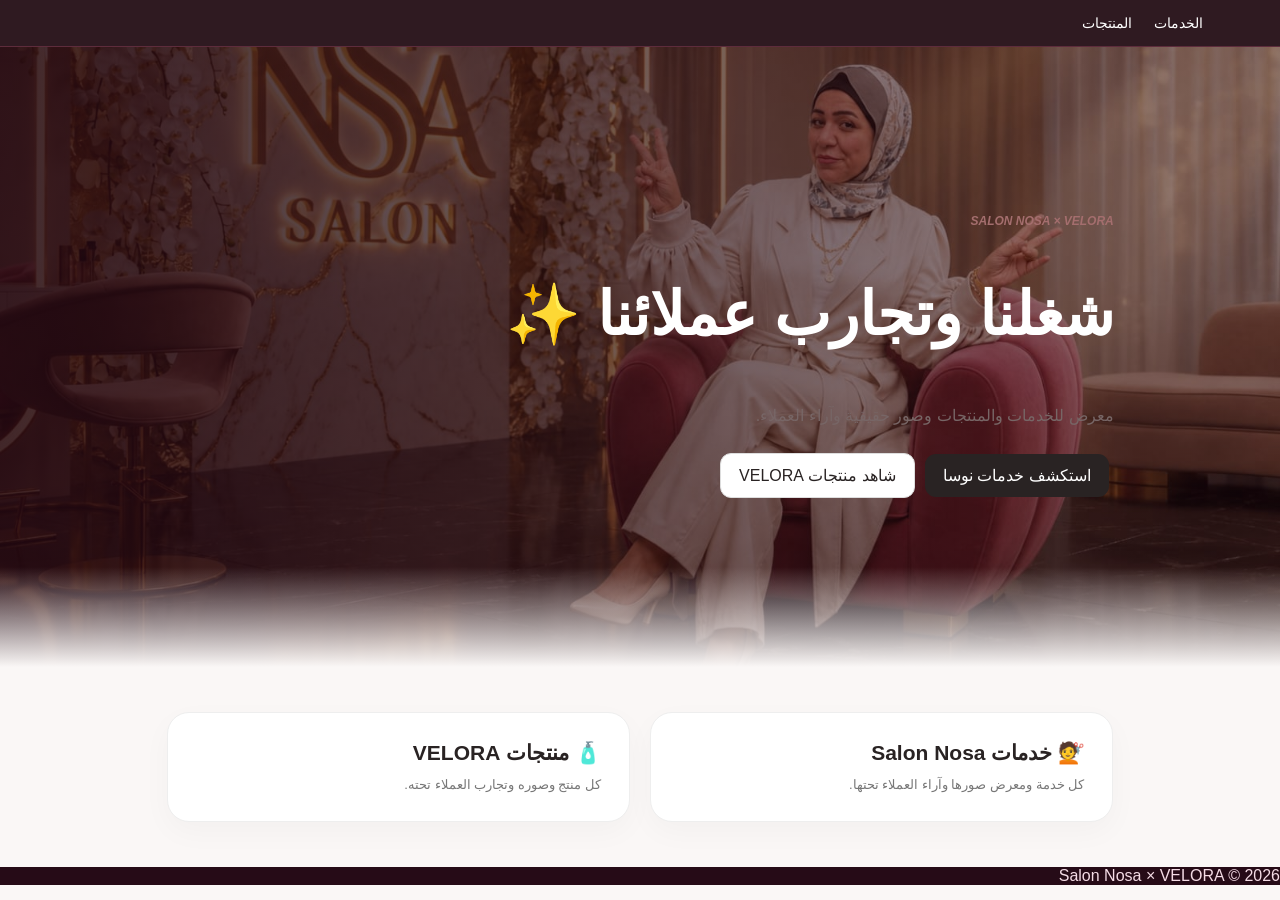
<file: index.html>
<!doctype html><html lang="ar" dir="rtl"><head><meta charset="utf-8"><meta name="viewport" content="width=device-width,initial-scale=1"><title>Salon Nosa × VELORA</title><link rel="stylesheet" href="style.css"></head><body>
<header><nav><a href="services.html">الخدمات</a><a href="products.html">المنتجات</a></nav></header>
<section class="hero"><div class="hero-content"><i>SALON NOSA × VELORA</i><h1>شغلنا وتجارب عملائنا ✨</h1><p>معرض للخدمات والمنتجات وصور حقيقية وآراء العملاء.</p><a class="btn" href="services.html">استكشف خدمات نوسا</a><a class="btn alt" href="products.html">شاهد منتجات VELORA</a></div></section>
<section class="choice"><a href="services.html"><b>💇 خدمات Salon Nosa</b><span>كل خدمة ومعرض صورها وآراء العملاء تحتها.</span></a><a href="products.html"><b>🧴 منتجات VELORA</b><span>كل منتج وصوره وتجارب العملاء تحته.</span></a></section>
<footer>Salon Nosa × VELORA © <span id="year"></span></footer><script src="firebase-config.js"></script><script src="script.js"></script></body></html>
</file>
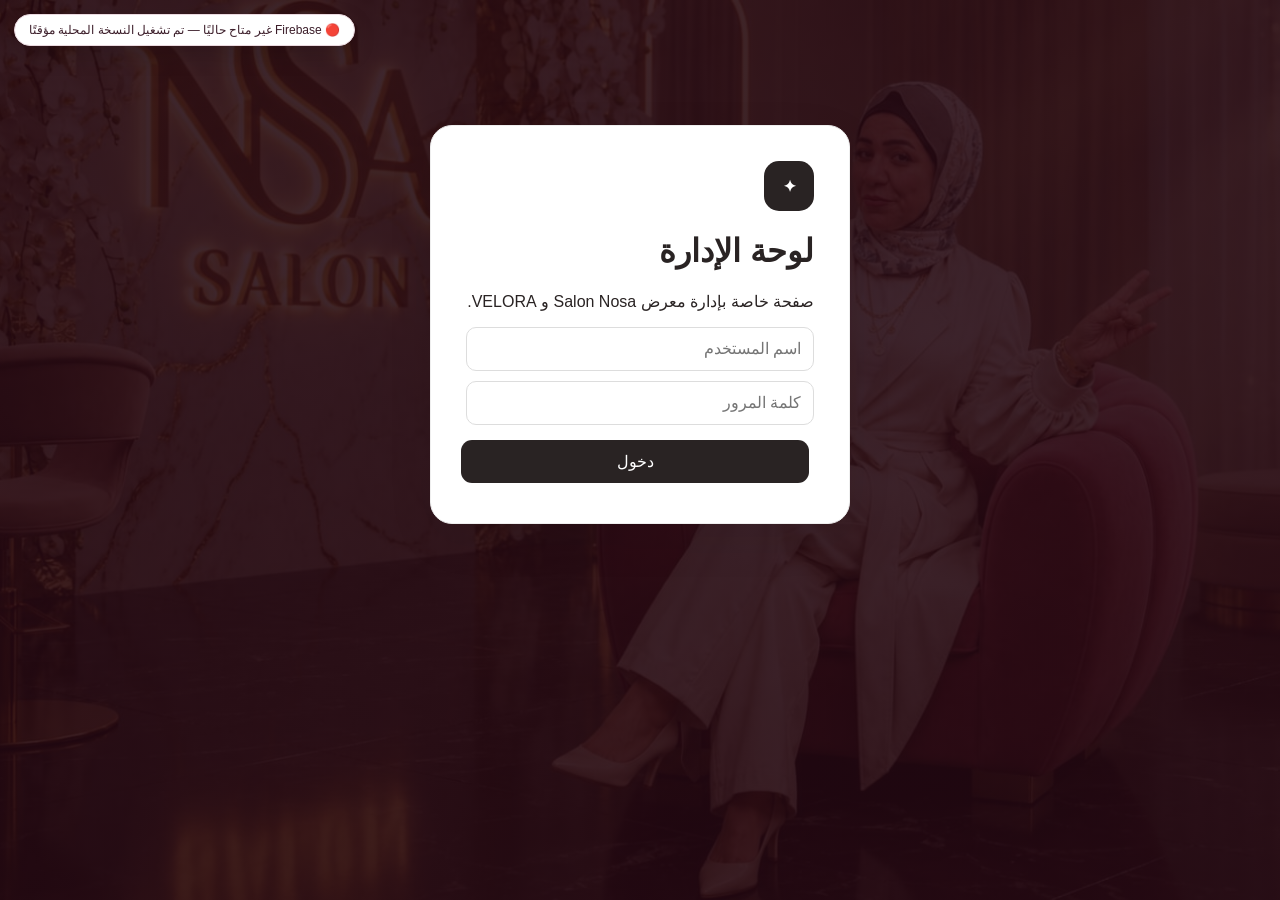
<file: admin.html>
<!doctype html><html lang="ar" dir="rtl"><head><meta charset="utf-8"><meta name="viewport" content="width=device-width,initial-scale=1"><title>لوحة الإدارة</title><link rel="stylesheet" href="style.css"></head><body><main class="admin"><div id="live-status" class="live-status">🟢 التحديث المباشر مفعل</div>
<div id="login" class="login"><b class="logo">✦</b><h1>لوحة الإدارة</h1><p>صفحة خاصة بإدارة معرض Salon Nosa و VELORA.</p><input id="username" placeholder="اسم المستخدم"><input id="password" type="password" placeholder="كلمة المرور"><button class="btn full" onclick="loginAdmin()">دخول</button><em id="loginError"></em></div>
<div id="app" hidden><div class="adminhead"><div><h1>إدارة المعرض</h1><p>أضف الخدمات والمنتجات والصور وScreenshots لآراء العملاء.</p></div><div><a class="btn alt" href="index.html">عرض الموقع</a><button class="btn danger" onclick="logoutAdmin()">خروج</button></div></div>
<section class="panel"><h2>إضافة منتج أو خدمة</h2><div class="grid"><label>النوع<select id="type"><option value="product">منتج VELORA</option><option value="service">خدمة Salon Nosa</option></select></label><label>الاسم<input id="name" placeholder="مثال: Shea Dox"></label><label class="wide">الوصف<textarea id="desc" placeholder="وصف مختصر"></textarea></label><label class="wide">الصورة الرئيسية<input id="cover" type="file" accept="image/*"></label></div><button class="btn" onclick="addItem()">إضافة</button></section>
<section class="panel"><h2>إضافة صور متعددة</h2><label class="wide">اختر المنتج أو الخدمة<select id="target"></select></label><div class="grid"><label>نوع الصور<select id="mediaKind"><option value="work">📸 صور الشغل / المنتج</option><option value="review">💬 آراء العملاء</option></select></label><label>اختر الصور<input id="mediaFiles" type="file" accept="image/*" multiple></label></div><div id="selectedInfo" class="selected">لم يتم اختيار صور بعد.</div><button id="addMediaBtn" class="btn" onclick="addMedia()">إضافة الصور المحددة</button><p class="note">اختار صور كثيرة مرة واحدة. يتم ضغطها تلقائيًا قبل الحفظ.</p></section>
<section class="panel before-after-admin">
<h2>✨ صور قبل وبعد الخدمة</h2>
<p class="note">خاص بالخدمات فقط. اختار خدمة ثم ارفع صور "قبل" وصور "بعد" دفعة واحدة. تقدر تضيف أكثر من مجموعة على نفس الخدمة.</p>
<label class="wide">اختر الخدمة
<select id="baTarget"></select>
</label>
<div class="grid">
<label>صور قبل الخدمة
<input id="beforeFiles" type="file" accept="image/*" multiple>
</label>
<label>صور بعد الخدمة
<input id="afterFiles" type="file" accept="image/*" multiple>
</label>
</div>
<div id="baInfo" class="selected">لم يتم اختيار صور قبل/بعد بعد.</div>
<button id="addBaBtn" class="btn" onclick="addBeforeAfter()">إضافة صور قبل وبعد</button>
<div id="baCurrent"></div>
</section>
<section class="panel"><h2>المحتوى الحالي</h2><div id="list"></div></section></div></main><script src="firebase-config.js"></script><script src="script.js"></script></body></html>
</file>
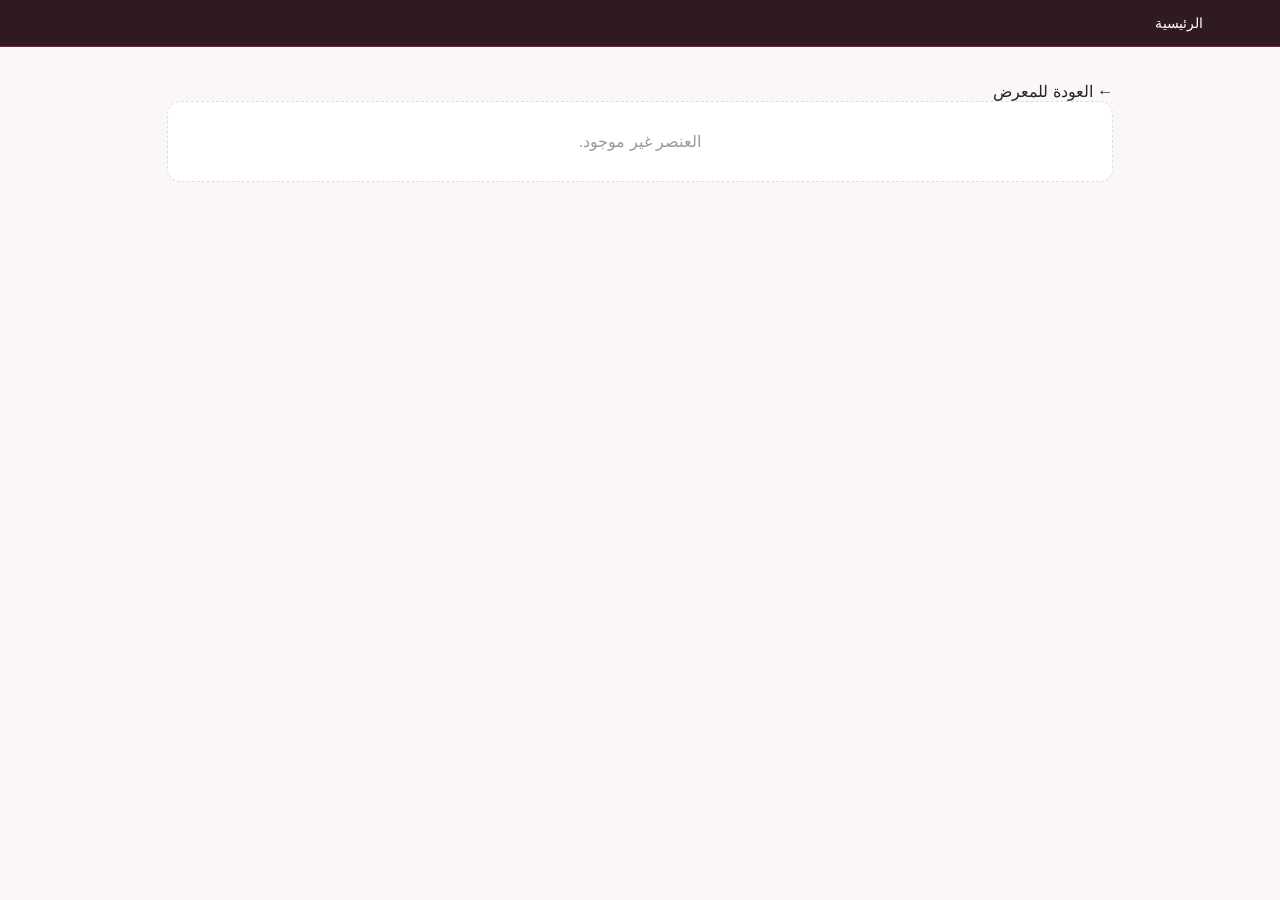
<file: details.html>
<!doctype html><html lang="ar" dir="rtl"><head><meta charset="utf-8"><meta name="viewport" content="width=device-width,initial-scale=1"><title>التفاصيل</title><link rel="stylesheet" href="style.css"></head><body><header><nav><a href="index.html">الرئيسية</a></nav></header><main class="detail"><a href="index.html">← العودة للمعرض</a><div id="detail"></div></main><script src="firebase-config.js"></script><script src="script.js"></script></body></html>
</file>
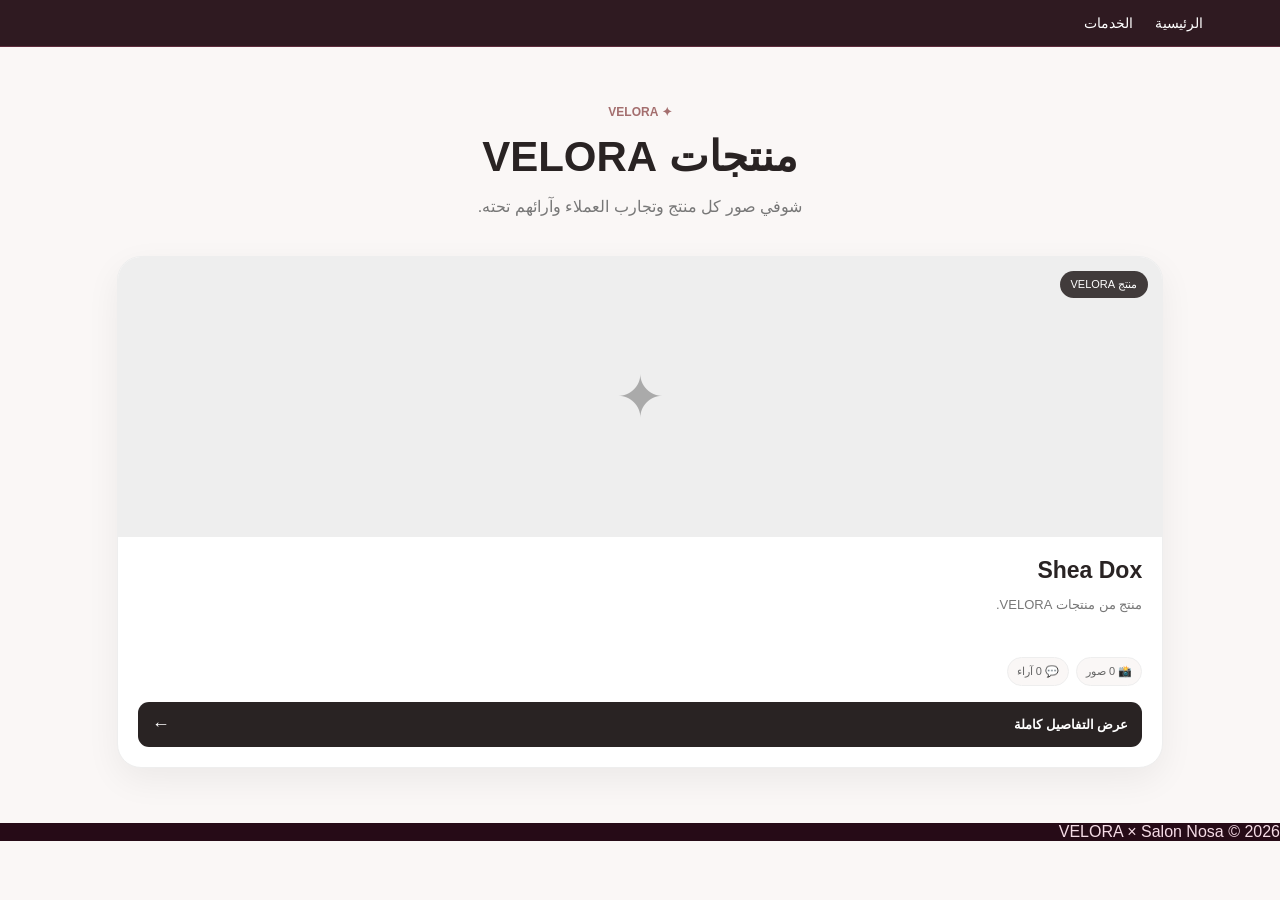
<file: products.html>
<!doctype html><html lang="ar" dir="rtl"><head><meta charset="utf-8"><meta name="viewport" content="width=device-width,initial-scale=1"><title>منتجات VELORA</title><link rel="stylesheet" href="style.css"></head><body>
<header><nav><a href="index.html">الرئيسية</a><a href="services.html">الخدمات</a></nav></header>
<main class="catalog"><div class="catalog-title"><span>✦ VELORA</span><h1>منتجات VELORA</h1><p>شوفي صور كل منتج وتجارب العملاء وآرائهم تحته.</p></div><div id="productsCatalog"></div></main><footer>VELORA × Salon Nosa © <span id="year"></span></footer><script src="firebase-config.js"></script><script src="script.js"></script></body></html>
</file>
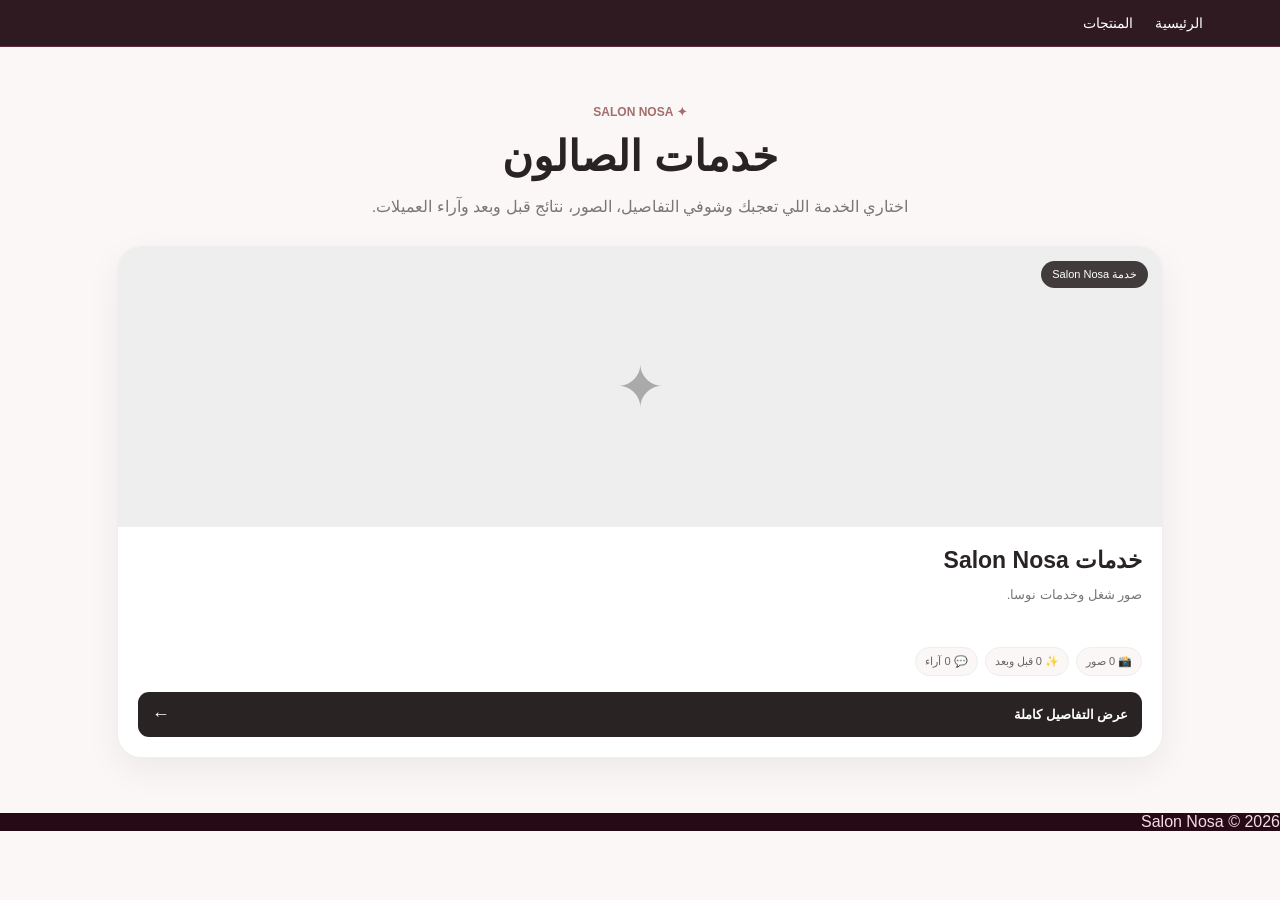
<file: services.html>
<!doctype html>
<html lang="ar" dir="rtl">
<head>
<meta charset="utf-8">
<meta name="viewport" content="width=device-width,initial-scale=1">
<title>خدمات Salon Nosa</title>
<link rel="stylesheet" href="style.css">
</head>
<body>
<header>
  <nav>
    <a href="index.html">الرئيسية</a>
    <a href="products.html">المنتجات</a>
  </nav>
</header>

<main class="catalog services-page">
  <div class="catalog-title">
    <span>✦ SALON NOSA</span>
    <h1>خدمات الصالون</h1>
    <p>اختاري الخدمة اللي تعجبك وشوفي التفاصيل، الصور، نتائج قبل وبعد وآراء العميلات.</p>
  </div>
  <div id="servicesCatalog" class="service-cards"></div>
</main>

<footer>Salon Nosa © <span id="year"></span></footer>
<script src="firebase-config.js"></script><script src="script.js"></script>
</body>
</html>
</file>
<file: style.css>
*{box-sizing:border-box}body{margin:0;font-family:Tahoma,Arial,sans-serif;background:#faf7f6;color:#292323}a{text-decoration:none;color:inherit}header{position:sticky;top:0;z-index:10;background:#fffc;padding:15px 6%;display:flex;justify-content:space-between;align-items:center;border-bottom:1px solid #eee;backdrop-filter:blur(10px)}.brand small{display:block;color:#999;font-size:10px;margin-top:3px}.brand b{font-size:20px}nav{display:flex;gap:22px;font-size:14px}.hero{max-width:1200px;margin:auto;padding:85px 6%;display:grid;grid-template-columns:1.5fr .6fr;gap:35px;align-items:center}.hero i{color:#a46e6e;font-size:12px;font-weight:bold}.hero h1{font-size:clamp(35px,5vw,60px);line-height:1.2}.hero p{color:#766;line-height:2}.btn{display:inline-block;background:#292323;color:#fff;border:0;border-radius:11px;padding:12px 18px;margin:5px;cursor:pointer;font-weight:bold;font:inherit}.btn.alt{background:#fff;color:#292323;border:1px solid #ddd}.btn.danger{background:#fff0f0;color:#a22;border:1px solid #ecc}.full{width:100%}.hero aside{background:#292323;color:#fff;border-radius:28px;padding:40px;font-size:22px;letter-spacing:4px}.hero aside strong,.hero aside span{display:block;letter-spacing:0;margin-top:18px}.hero aside strong{font-size:25px}.hero aside span{font-size:12px;color:#bbb;line-height:1.8}section[id]{max-width:1200px;margin:auto;padding:55px 6%}.head{display:flex;justify-content:space-between;align-items:end;margin-bottom:22px}.head h2{font-size:30px}.cards{display:grid;grid-template-columns:repeat(auto-fill,minmax(230px,1fr));gap:18px}.card{background:#fff;border:1px solid #eee;border-radius:20px;overflow:hidden;box-shadow:0 10px 30px #00000008}.cover{height:230px;background:#eee;display:grid;place-items:center;font-size:50px;color:#aaa}.cover img{width:100%;height:100%;object-fit:cover}.cardbody{padding:18px}.cardbody p{color:#777;font-size:13px;line-height:1.8}.cardbody a{display:block;background:#292323;color:#fff;text-align:center;padding:10px;border-radius:9px}.detail{max-width:1100px;margin:auto;padding:35px 6%}.detailhero{display:grid;grid-template-columns:1fr 1fr;gap:25px;background:#fff;padding:20px;border-radius:22px;margin-top:20px}.detailhero img{width:100%;height:420px;object-fit:cover;border-radius:15px}.gallery{display:grid;grid-template-columns:repeat(auto-fill,minmax(180px,1fr));gap:14px}.gallery img{width:100%;height:220px;object-fit:cover;border-radius:13px;cursor:pointer}.empty{padding:30px;background:#fff;border:1px dashed #ddd;text-align:center;color:#999;border-radius:14px}.admin{max-width:1050px;margin:auto;padding:45px 6%}.login{max-width:420px;margin:10vh auto;background:#fff;padding:35px;border-radius:22px;border:1px solid #eee;box-shadow:0 15px 50px #0001}.logo{display:grid;place-items:center;width:50px;height:50px;background:#292323;color:#fff;border-radius:15px}.login input,.admin input,.admin select,.admin textarea{display:block;width:100%;padding:12px;margin:10px 0;border:1px solid #ddd;border-radius:10px;font:inherit;background:#fff}.login em{color:#b33;font-size:12px}.adminhead{display:flex;justify-content:space-between;align-items:flex-start;gap:20px}.panel{background:#fff;border:1px solid #eee;border-radius:20px;padding:25px;margin:20px 0;box-shadow:0 8px 30px #00000006}.panel h2{margin-top:0}.grid{display:grid;grid-template-columns:1fr 1fr;gap:14px}.grid label{font-size:13px;font-weight:bold}.wide{display:block;margin:10px 0}.note,.selected{font-size:12px;color:#888;line-height:1.8}.selected{background:#faf7f6;padding:12px;border-radius:10px;margin:12px 0}.selected b{color:#292323}.row{border-top:1px solid #eee;padding:17px 0;display:flex;justify-content:space-between;gap:15px;align-items:flex-start}.thumbs{display:flex;gap:7px;flex-wrap:wrap;margin-top:10px}.thumbs img{width:72px;height:72px;object-fit:cover;border-radius:8px}@media(max-width:750px){.hero,.detailhero,.grid{grid-template-columns:1fr}.hero h1{font-size:38px}nav{gap:9px;font-size:11px}.adminhead{display:block}.detailhero img{height:300px}}
/* Salon Nosa × VELORA branding */
header{background:rgba(35,12,20,.94);color:#fff;border-bottom-color:#5e2c3c}
header a{color:#fff}
.brand-logos{display:flex;align-items:center;gap:10px}
.logo-link{display:flex;align-items:center;background:#fff;border-radius:12px;padding:4px;height:52px;overflow:hidden}
.logo-link img{height:44px;width:88px;object-fit:contain}
.nosa-logo img{object-fit:cover}
.logo-sep{font-size:20px;color:#eaa0bd;font-weight:bold}
.hero{max-width:none;position:relative;min-height:620px;padding:85px 7%;color:#fff;background-image:linear-gradient(90deg,rgba(35,8,18,.86),rgba(35,8,18,.42)),url("assets/nosa-hero.jpg");background-size:cover;background-position:center}
.hero:after{content:"";position:absolute;inset:auto 0 0;height:100px;background:linear-gradient(transparent,#faf7f6);pointer-events:none}
.hero>div,.hero aside{position:relative;z-index:1}
.hero-content{max-width:1200px;margin:auto}
.hero-logos{display:flex;align-items:center;gap:15px;margin-bottom:20px}
.hero-logos img{width:145px;height:75px;object-fit:contain;background:#fff;border-radius:12px;padding:5px}
.hero-logos span{font-size:30px;color:#f1abc5}
.hero aside{background:rgba(38,10,22,.78);border:1px solid rgba(255,255,255,.18);backdrop-filter:blur(8px)}
.admin{min-height:100vh;background:linear-gradient(rgba(35,8,18,.90),rgba(35,8,18,.90)),url("assets/nosa-hero.jpg") center/cover fixed;color:#fff}
.admin .panel,.admin .login{color:#292323}
.admin-brand{display:flex;align-items:center;justify-content:center;gap:15px;margin:0 auto 25px}
.admin-brand img{width:135px;height:70px;object-fit:contain;background:#fff;border-radius:14px;padding:5px}
.admin-brand span{font-size:28px;color:#f2a7c1}
.admin .adminhead h1,.admin .adminhead p{color:#fff}
.admin .panel{box-shadow:0 15px 50px #0005}
footer{background:#260b17;color:#f5dce6;border-top:0}
@media(max-width:750px){
 .brand-logos .logo-link{height:42px}.brand-logos .logo-link img{height:34px;width:65px}
 .hero{min-height:700px;padding-top:55px;background-position:65% center}
 .hero-logos img{width:105px;height:60px}
 .admin-brand img{width:105px;height:58px}
}

.choice{max-width:1100px;margin:0 auto;padding:45px 6%;display:grid;grid-template-columns:1fr 1fr;gap:20px}
.choice a{background:#fff;border:1px solid #eee;border-radius:22px;padding:28px;box-shadow:0 10px 30px #00000008}
.choice b{display:block;font-size:21px;margin-bottom:10px}.choice span{font-size:13px;color:#777}
.catalog{max-width:1200px;margin:auto;padding:55px 6%}
.catalog-title{text-align:center;margin-bottom:40px}.catalog-title>span{color:#a46e6e;font-weight:bold;font-size:12px}.catalog-title h1{font-size:42px;margin:12px 0}.catalog-title p{color:#777}
.catalog-item{background:#fff;border:1px solid #eee;border-radius:28px;padding:22px;margin:0 0 32px;box-shadow:0 15px 45px #0000000a;overflow:hidden}
.item-main{display:grid;grid-template-columns:330px 1fr;gap:25px;align-items:center}
.item-cover{height:310px;border-radius:20px;overflow:hidden;background:#f3eeee}.item-cover img{width:100%;height:100%;object-fit:cover}.placeholder{height:100%;display:grid;place-items:center;font-size:50px;color:#aaa}
.item-info small{color:#a46e6e;font-weight:bold}.item-info h2{font-size:32px;margin:10px 0}.item-info p{color:#777;line-height:2}
.item-section{border-top:1px solid #eee;margin-top:24px;padding-top:22px}.section-title{display:flex;justify-content:space-between;align-items:center;margin-bottom:15px}.section-title h3{margin:0;font-size:20px}.section-title span{color:#999;font-size:12px}
.reviews{background:#fffafc;margin-left:-22px;margin-right:-22px;margin-bottom:-22px;padding:24px 22px 30px}
.reviews .gallery img{height:280px;object-fit:contain;background:#f5f1f2}
.catalog-item .gallery img{transition:.2s}.catalog-item .gallery img:hover{transform:scale(1.02)}
.admin .admin-brand{display:none!important}
@media(max-width:750px){.choice,.item-main{grid-template-columns:1fr}.catalog-title h1{font-size:32px}.item-cover{height:260px}.item-info h2{font-size:26px}}

/* FINAL ADMIN FIX */
html, body {
  width: 100%;
  min-height: 100%;
  margin: 0;
}
body {
  overflow-x: hidden;
}
.admin {
  width: 100%;
  max-width: none !important;
  min-height: 100vh;
  margin: 0 !important;
  padding: 35px 5% 60px !important;
  box-sizing: border-box;
  background:
    linear-gradient(rgba(35,8,18,.88),rgba(35,8,18,.88)),
    url("assets/nosa-hero.jpg") center center / cover no-repeat fixed !important;
}
.admin-brand {
  display: none !important;
}
.admin .adminhead {
  max-width: 1250px;
  margin: 0 auto 25px;
}
.admin .panel {
  max-width: 1250px;
  margin-left: auto;
  margin-right: auto;
}
.login {
  position: relative;
  z-index: 2;
}
@media (max-width: 750px) {
  .admin {
    padding: 22px 4% 45px !important;
  }
}

/* FINAL CLEANUP: logos are not displayed on public pages or admin */
.brand-logos,
.hero-logos,
.admin-brand,
.logo-link,
.logo-sep {
  display: none !important;
}

/* BEFORE / AFTER SERVICE SHOWCASE */
.ba-section{max-width:1100px;margin:55px auto;padding:0 6%}
.section-title{display:flex;align-items:center;gap:15px;margin-bottom:25px}
.section-title>span{font-size:38px}.section-title h2{margin:0;font-size:30px}.section-title p{margin:5px 0;color:#999}
.ba-list{display:grid;grid-template-columns:repeat(auto-fit,minmax(310px,1fr));gap:24px}
.ba-card{background:#fff;border:1px solid #eee;border-radius:24px;padding:14px;box-shadow:0 15px 45px #0000000d}
.ba-head{display:flex;justify-content:space-between;align-items:center;padding:5px 6px 13px}
.ba-head span{font-size:11px;color:#999}
.ba-compare{height:420px;border-radius:17px;overflow:hidden;position:relative;background:#eee;cursor:ew-resize;display:flex}
.ba-half{width:50%;height:100%;overflow:hidden;position:relative}
.ba-half img{width:100%;height:100%;object-fit:cover;display:block}
.ba-half.after img{position:absolute;right:0;top:0;width:200%;max-width:none}
.ba-divider{position:absolute;top:0;bottom:0;left:50%;width:3px;background:#fff;box-shadow:0 0 0 1px #0002;transform:translateX(-50%)}
.ba-divider:after{content:"↔";position:absolute;top:50%;left:50%;transform:translate(-50%,-50%);width:38px;height:38px;border-radius:50%;background:#fff;display:grid;place-items:center;color:#4d2834;font-weight:bold;box-shadow:0 4px 15px #0003}
.ba-label{position:absolute;top:14px;background:#29141d;color:#fff;padding:7px 12px;border-radius:20px;font-size:12px}
.before-label{left:14px}.after-label{right:14px}
.ba-admin-list{margin-top:18px}
.ba-admin-row{display:flex;align-items:center;gap:14px;justify-content:space-between;border-top:1px solid #eee;padding:12px 0}
.ba-admin-row>div{display:flex;gap:8px}
.ba-admin-row img{width:70px;height:70px;object-fit:cover;border-radius:9px}
@media(max-width:750px){.ba-section{padding:0 4%}.ba-compare{height:330px}.ba-list{grid-template-columns:1fr}.ba-admin-row{flex-wrap:wrap}}

.live-status{
  position:fixed;top:14px;left:14px;z-index:9999;
  background:#fff;color:#3b1d29;border:1px solid #ead9df;
  border-radius:999px;padding:8px 14px;font-size:12px;
  box-shadow:0 8px 25px #0002;
}

/* FINAL BEFORE/AFTER DISPLAY FIX */
.ba-section{
  width:100%;
  max-width:1150px;
  margin:60px auto 35px;
  padding:0 5%;
}
.ba-section .section-title{
  justify-content:center;
  text-align:right;
}
.ba-list{
  width:100%;
}
.ba-card{
  min-width:0;
}
.ba-compare{
  width:100%;
  min-height:360px;
}
.ba-half img{
  object-position:center;
}

.before-after-inline .ba-section{max-width:none;margin:25px 0 10px;padding:0}
.before-after-inline .ba-list{grid-template-columns:repeat(auto-fit,minmax(280px,1fr))}
.before-after-inline .ba-compare{min-height:320px}
.catalog-item .before-after-inline{border-top:1px solid #eee;padding-top:22px}

/* IMAGE SIZE FIX: show images without forced cropping */
.gallery{
  display:flex;
  flex-wrap:wrap;
  align-items:flex-start;
  justify-content:center;
  gap:16px;
}
.gallery img{
  width:auto !important;
  height:auto !important;
  max-width:100%;
  max-height:520px;
  object-fit:contain !important;
  display:block;
  border-radius:16px;
  background:#f7f3f4;
}
.gallery .media-card,
.gallery figure,
.gallery > div{
  width:auto;
  max-width:100%;
  height:auto;
  display:flex;
  justify-content:center;
  align-items:center;
}

/* Before/After: preserve the complete photo inside its frame */
.ba-compare{
  height:auto !important;
  min-height:0 !important;
  aspect-ratio:auto !important;
  display:flex;
  align-items:stretch;
  background:#f4eff1;
}
.ba-half{
  height:auto !important;
  min-height:0 !important;
  display:flex;
  align-items:center;
  justify-content:center;
}
.ba-half img{
  position:static !important;
  width:100% !important;
  height:auto !important;
  max-height:620px;
  object-fit:contain !important;
  display:block;
}
.ba-half.after img{
  width:100% !important;
  max-width:100% !important;
}

/* Service/product cards: image box follows image proportions */
.card img,
.service-card img,
.product-card img,
.item-cover img,
.detailhero img{
  width:100%;
  height:auto !important;
  max-height:600px;
  object-fit:contain !important;
  display:block;
  background:#f7f3f4;
}

/* Keep the admin thumbnails compact, but don't crop them */
.ba-admin-row img{
  width:90px !important;
  height:90px !important;
  object-fit:contain !important;
  background:#f7f3f4;
}

/* MEDIUM IMAGE SIZING — desktop + mobile friendly */
.gallery{
  display:grid;
  grid-template-columns:repeat(auto-fit,minmax(210px,280px));
  justify-content:center;
  align-items:start;
  gap:18px;
}
.gallery img{
  width:100% !important;
  height:auto !important;
  max-width:280px !important;
  max-height:360px !important;
  object-fit:contain !important;
  margin:auto;
  border-radius:14px;
}
.gallery .media-card,
.gallery figure,
.gallery > div{
  width:100%;
  max-width:280px;
  margin:auto;
}

/* Main service/product cards */
.card img,
.service-card img,
.product-card img,
.item-cover img,
.detailhero img{
  width:100%;
  height:auto !important;
  max-width:330px;
  max-height:380px;
  object-fit:contain !important;
  margin:auto;
}

/* Before/After medium size */
.ba-list{
  grid-template-columns:repeat(auto-fit,minmax(280px,360px));
  justify-content:center;
}
.ba-card{
  max-width:360px;
  margin:auto;
}
.ba-compare{
  max-height:380px;
  overflow:hidden;
}
.ba-half img{
  max-height:380px !important;
  object-fit:contain !important;
}

/* Mobile */
@media(max-width:600px){
  .gallery{
    grid-template-columns:repeat(2,minmax(0,1fr));
    gap:10px;
  }
  .gallery .media-card,
  .gallery figure,
  .gallery > div{
    max-width:none;
  }
  .gallery img{
    max-width:100% !important;
    max-height:260px !important;
    border-radius:11px;
  }
  .card img,
  .service-card img,
  .product-card img,
  .item-cover img,
  .detailhero img{
    max-width:100%;
    max-height:300px;
  }
  .ba-list{
    grid-template-columns:1fr;
    gap:14px;
  }
  .ba-card{
    max-width:100%;
  }
  .ba-compare{
    max-height:300px;
  }
  .ba-half img{
    max-height:300px !important;
  }
}

/* ===== Public service/product cards ===== */
.service-cards{
  display:grid;
  grid-template-columns:repeat(auto-fit,minmax(260px,1fr));
  gap:22px;
  margin-top:30px;
}
.catalog-card{
  background:#fff;
  border:1px solid #eee;
  border-radius:24px;
  overflow:hidden;
  box-shadow:0 12px 35px rgba(0,0,0,.06);
  transition:transform .25s ease,box-shadow .25s ease;
  min-width:0;
}
.catalog-card:hover{
  transform:translateY(-6px);
  box-shadow:0 18px 45px rgba(0,0,0,.11);
}
.catalog-card-cover{
  position:relative;
  display:block;
  height:280px;
  background:#eee;
  overflow:hidden;
}
.catalog-card-cover img{
  width:100%;
  height:100%;
  display:block;
  object-fit:cover;
  transition:transform .45s ease;
}
.catalog-card:hover .catalog-card-cover img{transform:scale(1.045)}
.catalog-card-cover .placeholder{
  height:100%;
  display:grid;
  place-items:center;
  font-size:58px;
  color:#aaa;
}
.catalog-badge{
  position:absolute;
  top:14px;
  right:14px;
  background:rgba(41,35,35,.88);
  color:#fff;
  padding:7px 11px;
  border-radius:999px;
  font-size:11px;
  backdrop-filter:blur(8px);
}
.catalog-card-body{padding:20px}
.catalog-card-body h2{
  margin:0 0 9px;
  font-size:23px;
}
.catalog-card-body p{
  color:#777;
  font-size:13px;
  line-height:1.9;
  min-height:50px;
  margin:0 0 14px;
}
.catalog-stats{
  display:flex;
  flex-wrap:wrap;
  gap:7px;
  margin-bottom:16px;
}
.catalog-stats span{
  background:#faf7f6;
  border:1px solid #eee;
  color:#666;
  border-radius:999px;
  padding:7px 9px;
  font-size:11px;
}
.catalog-card-btn{
  display:flex;
  align-items:center;
  justify-content:space-between;
  gap:10px;
  background:#292323;
  color:#fff;
  padding:12px 14px;
  border-radius:11px;
  font-size:13px;
  font-weight:bold;
}
.catalog-card-btn span{font-size:18px;transition:transform .2s}
.catalog-card-btn:hover span{transform:translateX(-4px)}
.services-page .catalog-title{margin-bottom:10px}

@media(max-width:600px){
  .service-cards{grid-template-columns:1fr;gap:16px}
  .catalog-card-cover{height:235px}
  .catalog-card-body{padding:16px}
  .catalog-card-body h2{font-size:20px}
}
</file>
